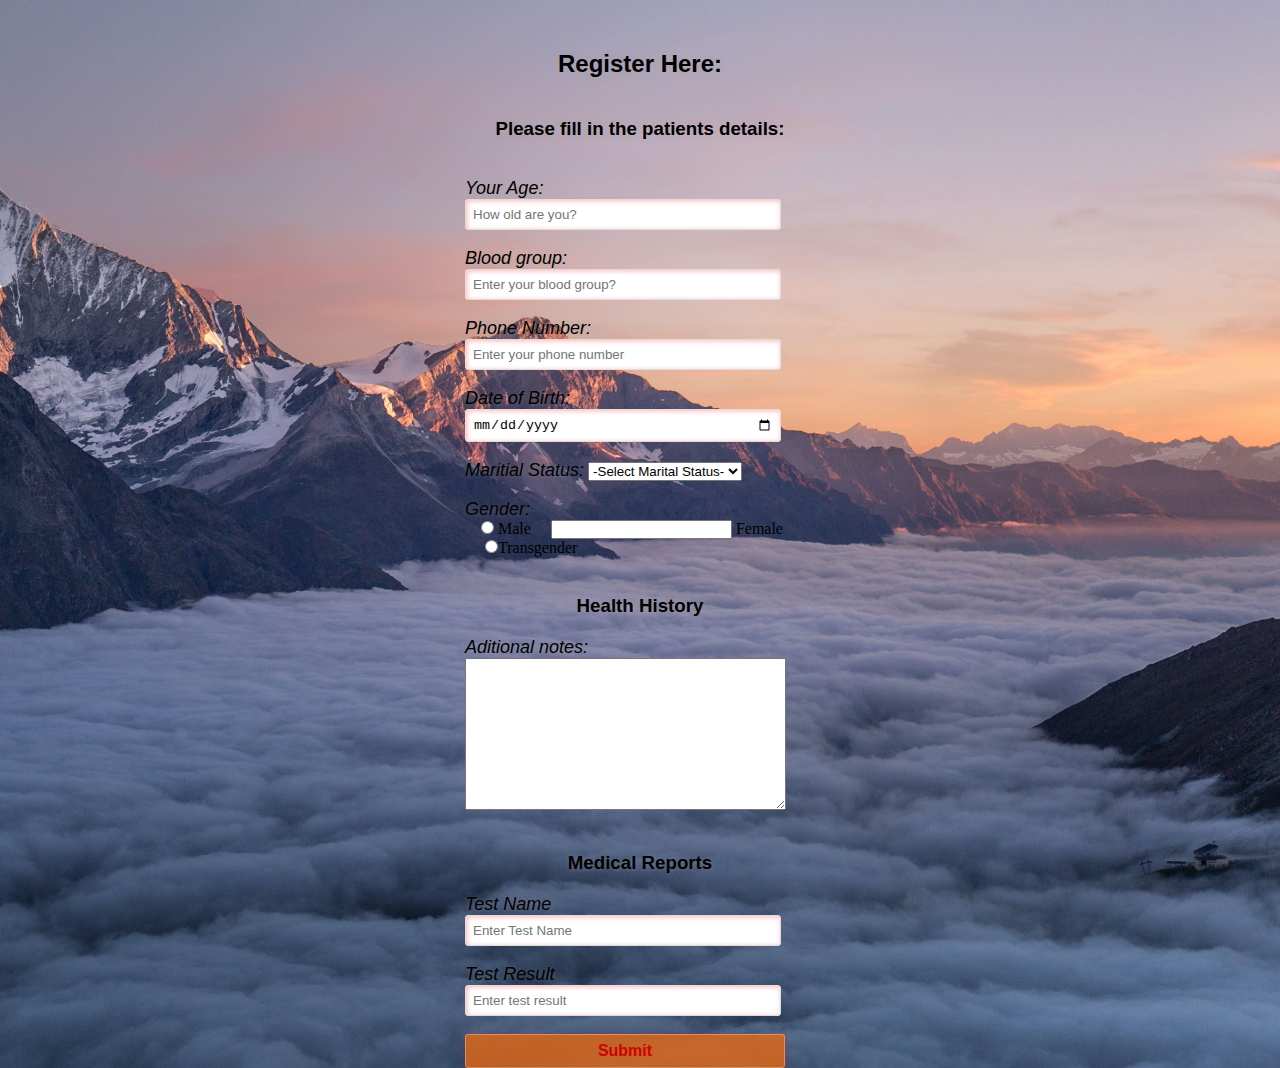
<file: templates/register.html>
<!DOCTYPE html>
<html>

<head>
    <title>Patient Registaration form</title>
    <link rel="stylesheet" href="/static/responsce.css" type="text/css" />
</head>

<body>
    <div class="main">
        <div class="Register">
            <h2>Register Here:</h2>
            <h3>Please fill in the patients details:</h3>
            <form id="Register" method="Post">
                <br />

                <label>Your Age:</label>
                <br />
                <input type="number" name="age" id="name" placeholder="How old are you?" />
                <br /><br />
                <label>Blood group:</label>
                <br />
                <input type="text" name="blood_group" id="name" placeholder="Enter your blood group?" />

                <br /><br />
                <label>Phone Number:</label>
                <br />
                <input type="number" name="phone" id="name" placeholder="Enter your phone number" />
                <br /><br />
                <label for="birthday"> Date of Birth:</label>
                <input type="date" id="name" name="birthday" />
                <br /><br />
                <label for="maritial_status"> Maritial Status:</label>

                <select name="marital_status" id="name">
            <option value="">-Select Marital Status-</option>
            <option value="Single">Single</option>
            <option value="Married">Married</option>
            <option value="Widowed">Widowed</option>
            <option value="Separated">Separated</option>
            <option value="Divorced">Divorced</option>
          </select>
                <br /><br />
                <label>Gender:</label>
                <br /> &nbsp;&nbsp;&nbsp; <input type="radio" name="gender" id="Male'> &nbsp;
          <span id=" male "> Male </span>
          &nbsp;&nbsp;&nbsp; <input type="radio " name="gender " id="Male '>
          &nbsp;
          <span id=" female "> Female </span>
          &nbsp;&nbsp;&nbsp;&nbsp; &nbsp;&nbsp;&nbsp;&nbsp; <input type ="radio"
          name="gender" id="Transgender'> &nbsp;
                <span id="Transgender">Transgender </span>
                <br /><br />

                <h3>Health History</h3>
                <p><label for="Additional Notes">Aditional notes:</label></p>
                <textarea id="" name="health_history" rows="10" cols="38"></textarea>
                <br /><br />

                <h3>Medical Reports</h3>
                <label>Test Name</label>
                <br />
                <input type="text" name="test_name" id="name" placeholder="Enter Test Name" />
                <br /><br />
                <label>Test Result</label>
                <br />
                <input type="number" name="test_result" id="name" placeholder="Enter test result" />
                <br /><br />

                <input type="submit" value="Submit" name="submit" id="Submit" />
            </form>
        </div>
    </div>
</body>

</html>
</file>
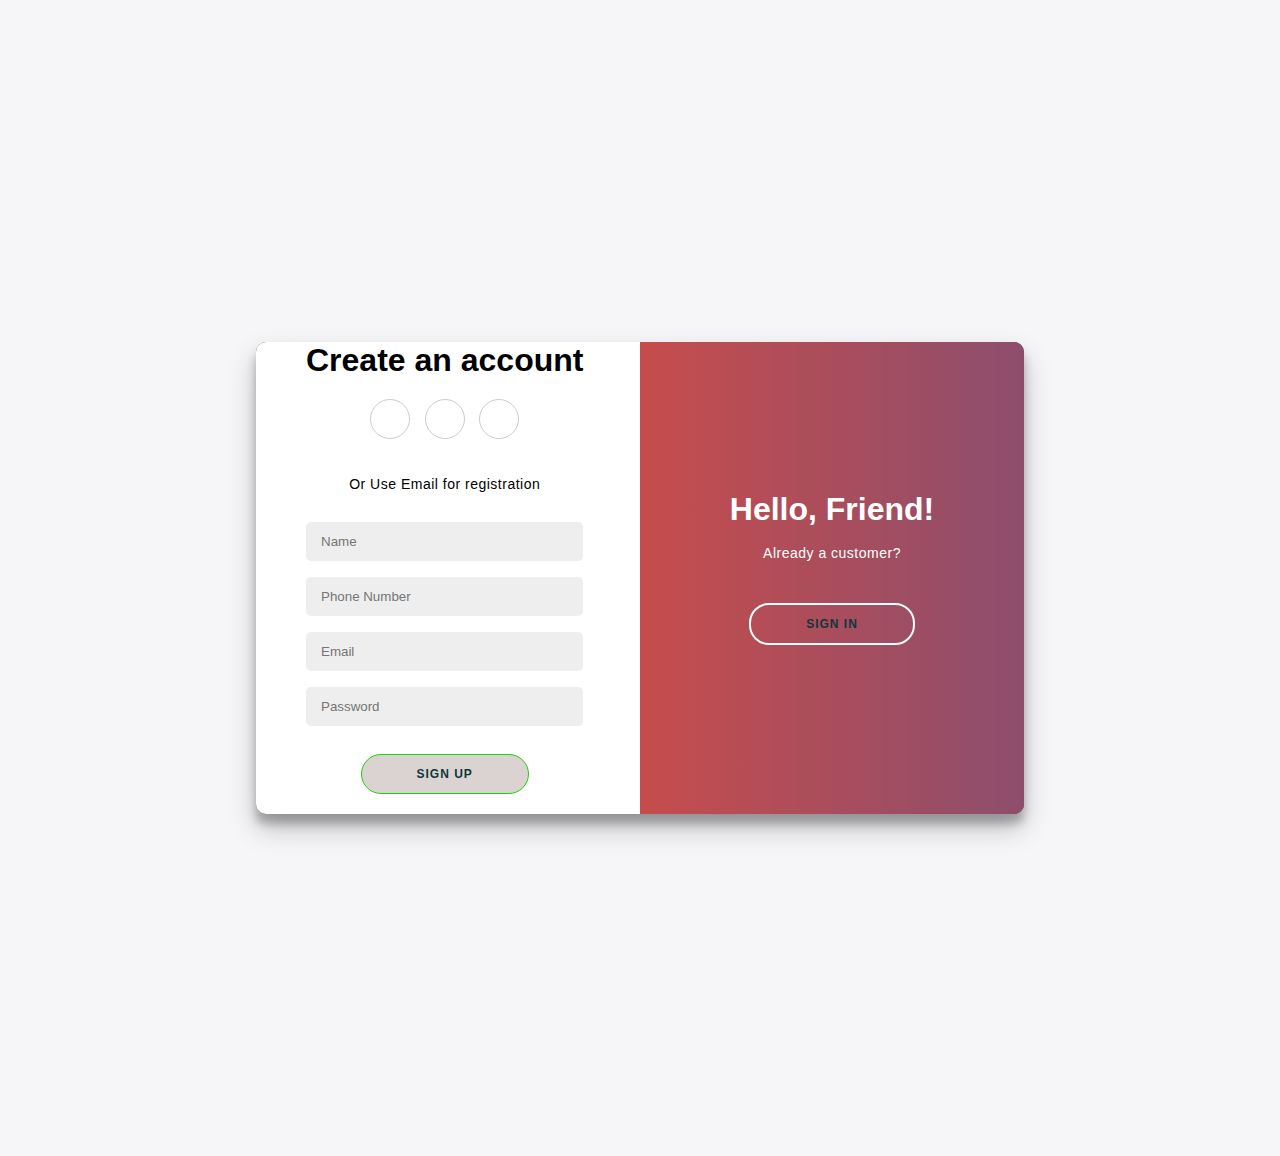
<file: templates/signup.html>
<html>

<head>
    <title>Signup</title>
    <link rel="stylesheet" href="/static/style2.css" />
    <link rel="stylesheet" href="https://use.fontawesome.com/releases/v5.15.4/css/all.css" integrity="sha384-DyZ88mC6Up2uqS4h/KRgHuoeGwBcD4Ng9SiP4dIRy0EXTlnuz47vAwmeGwVChigm" crossorigin="anonymous" />
</head>

<body>
    <div class="container" id="main">
        <div class="flex">
            <div class="Signup">
                <form action="#" method="POST">
                    <h1>Create an account</h1>
                    <div class="social-container">
                        <a href="#" class="social"><i class="fab fa-facebook-f"></i></a>
                        <a href="#" class="social"><i class="fab fa-google"></i></a>
                        <a href="#" class="social"><i class="fab fa-linkedin-in"></i></a>
                    </div>
                    <p>Or Use Email for registration</p>
                    <input name="name" type="text" placeholder="Name" required="" />
                    <input name="phone_number" type="text" placeholder="Phone Number" required="" />
                    <input name="email" type="email" placeholder="Email" required="" />
                    <input name="password" type="password" placeholder="Password" required="" />
                    <button type="submit">Sign Up</button>
                </form>
            </div>
            <div class="Signin">
                <form action="/login" method="POST">
                    <h1>Sign-in</h1>
                    <div class="social-container">
                        <a href="#" class="social"><i class="fab fa-facebook-f"></i></a>
                        <a href="#" class="social"><i class="fab fa-google"></i></a>
                        <a href="#" class="social"><i class="fab fa-linkedin-in"></i></a>
                    </div>
                    <p>Or Use account</p>
                    <input type="email" name="email" placeholder="Email" required="" />
                    <input type="password" name="password" placeholder="Password" required="" />
                    <a href="#">Forgot your password?</a>
                    <button type="submit">Sign In</button>
                </form>
            </div>
        </div>
        <div class="overlay-container">
            <div class="overlay">
                <div class="overlay-left">
                    <h1>Welcome Back!</h1>
                    <p>
                        To keep connected with us please login with your personal info
                    </p>
                    <button id="signIn">Sign In</button>
                </div>
                <div class="overlay-right">
                    <h1>Hello, Friend!</h1>
                    <p>Already a customer?</p>
                    <button id="signUp">Sign In</button>
                </div>
            </div>
        </div>
    </div>
    <script type="text/javascript">
        const signUpButton = document.getElementById("signUp");
        const signInButton = document.getElementById("signIn");
        const container = document.getElementById("main");

        signUpButton.addEventListener("click", () => {
            container.classList.add("right-panel-active");
        });

        signInButton.addEventListener("click", () => {
            container.classList.remove("right-panel-active");
        });

        const params = new URLSearchParams(window.location.search);
        const message = params.get("message")

        if (message) {
            alert(message)
        }
    </script>
</body>

</html>
</file>
<file: static/responsce.css>
* {
  margin: 0;
  padding: 0;
}

body {
  background: url(zingzong.jpg);
  background-size: 200%;
  background-position: center;
}

div.main {
  width: 350px;
  margin: 30px auto 0px auto;
}
h2 {
  text-align: center;
  padding: 20px;
  font-family: sans-serif;
}
h3 {
  text-align: center;
  padding: 20px;
  font-family: sans-serif;
}
div.register {
  background-color: rgba(187, 182, 182, 0.5);
  width: 100%;
  font-size: 18px;
  border-radius: 10px;
  border: 1px solid rgba(255, 255, 255, 0.3);
  box-shadow: 2px 2px 15px rgba(255, 0, 0, 0.3);
  color: #9e1a1a;
}
form#register {
  margin: 40px;
}
label {
  font-family: sans-serif;
  font-size: 18px;
  font-style: italic;
}
input#name {
  width: 300px;
  border: 1px solid #ddd;
  border-radius: 3px;
  outline: 0;
  padding: 7px;
  background-color: #fff;
  box-shadow: inset 1px 1px 5px rgba(247, 10, 10, 0.3);
}
input#name {
  width: 300px;
  border: 1px solid #ddd;
  border-radius: 3px;
  outline: 0;
  padding: 7px;
  background-color: #fff;
  box-shadow: inset 1px 1px 5px rgba(255, 0, 0, 0.3);
}
input#Submit {
  width: 320px;
  padding: 7px;
  font-size: 16px;
  font-family: sans-serif;
  font-weight: 600;
  border-radius: 3px;
  background-color: rgba(226, 103, 21, 0.8);
  color: #cf0101;
  cursor: pointer;
  border: 1px solid rgba(255, 255, 255, 0.3);
  box-shadow: 1px 1px 5px rgba(232, 6, 6, 0.3);
}
input#notes {
  height: 100px;
  width: 300px;
  border: 1px solid #9a3838;
  border-radius: 3px;
  outline: 0;
  padding: 7px;
  background-color: #ffffff;
  box-shadow: inset 1px 1px 5px rgba(194, 185, 185, 0.3);
}
label,
span,
h2 {
  text-shadow: 1px 1px 5px rgba(177, 167, 167, 0.3);
}
h3 {
  text-shadow: 1px 1px 5px rgba(177, 167, 167, 0.3);
}
</file>
<file: static/style2.css>
* {
  margin: 0;
  padding: 0;
  box-sizing: border-box;
  font-family: "Open Sans", sans-serif;
}
body {
  align-items: center;
  display: flex;
  justify-content: center;
  flex-direction: center;
  background: #f6f5f7;
  font-family: "montserrat", sans-serif;
  min-height: 100%;
  margin: 10%;
}
.container {
  position: relative;
  width: 768px;
  max-width: 100%;
  /* min-height: 100%; */
  background: #423b3b;
  border-radius: 10px;
  overflow: hidden;
  box-shadow: 0 14px 28px rgba(0, 0, 0, 0.22), 0 10px 10px rgba(0, 0, 0, 0.25);
}
.sign-up,
.sign-in {
  position: absolute;
  top: 0;
  left: 0;
  height: 100%;
  transition: all 0.6s ease-in-out;
}
.sign-up {
  width: 50%;
  opacity: 0;
  z-index: 1;
}
.sign-in {
  width: 100%;
  z-index: 2;
}
form {
  background: #fff;
  display: flex;
  align-items: center;
  justify-content: center;
  flex-direction: column;
  padding: 0 50px;
  height: 100%;
  text-align: center;
}
h1 {
  font-weight: bold;
  margin: 0;
}
p {
  font-size: 14px;
  font-weight: 100;
  line-height: 20px;
  letter-spacing: 0.5px;
  margin: 15px 0 20px;
}
input {
  background: #eee;
  padding: 12px 15px;
  margin: 8px 15px;
  width: 100%;
  border-radius: 5px;
  border: none;
  outline: none;
}
a {
  color: #0450f5;
  font-size: 14px;
  text-decoration: none;
  margin: 15px 0;
}
button {
  color: #0d373d;
  background: #dbd3d1;
  font-size: 12px;
  font-weight: bold;
  padding: 12px 55px;
  margin: 20px;
  border-radius: 20px;
  border: 1px solid #1ed107;
  outline: none;
  letter-spacing: 1px;
  text-transform: uppercase;
  transition: transform 80ms ease-in;
  cursor: pointer;
}
button:active {
  transform: scale(0.95);
}
#signIn,
#signup {
  background-color: transparent;
  border: 2px solid #fff;
}
.container.right-panel-active .sign-in {
  transform: translateX(100%);
}
.container.right-panel-active .sign-up {
  transform: translateX(100%);
  opacity: 1;
  z-index: 5;
  animation: show 0.6s;
}
.overlay-container {
  position: absolute;
  top: 0;
  left: 50%;
  width: 50%;
  height: 100%;
  overflow: hidden;
  transition: transform 0.6s ease-in-out;
  z-index: 100;
}
.container.right-panel-active .overlay-container {
  transform: translateX(-100%);
}
.overlay {
  position: relative;
  color: #fff;
  background: #3540df;
  left: -100%;
  height: 100%;
  width: 200%;
  background: linear-gradient(to right, #ff4b2b, #8d4e6d);
  transform: translateX(0);
  transition: transform 0.6s ease-in-out;
}
.container.right-panel-active .overlay {
  transform: translateX(50%);
}
.overlay-left,
.overlay-right {
  position: absolute;
  display: flex;
  align-items: center;
  justify-content: center;
  flex-direction: column;
  padding: 0 40px;
  text-align: center;
  top: 0;
  height: 100%;
  width: 50%;
  transform: translateX(0);
  transition: transform 0.6s ease-in-out;
}
.overlay-left {
  transform: translateX(-20%);
}
.overlay-right {
  right: 0;
  transform: translateX(0);
}
.container.right-panel-active .overlay-left {
  transform: translateX(-100%);
}
.container.right-panel-active .overlay-right {
  transform: translateX(20%);
}
.social-container {
  margin: 20px 0;
}
.social-container a {
  height: 40px;
  width: 40px;
  margin: 0 5px;
  display: inline-flex;
  align-items: center;
  justify-content: center;
  border-radius: 50%;
  display: inline-flex;
  border: 1px solid #ccc;
  border-radius: 50px;
}

.flex {
  display: flex;
}
</file>
